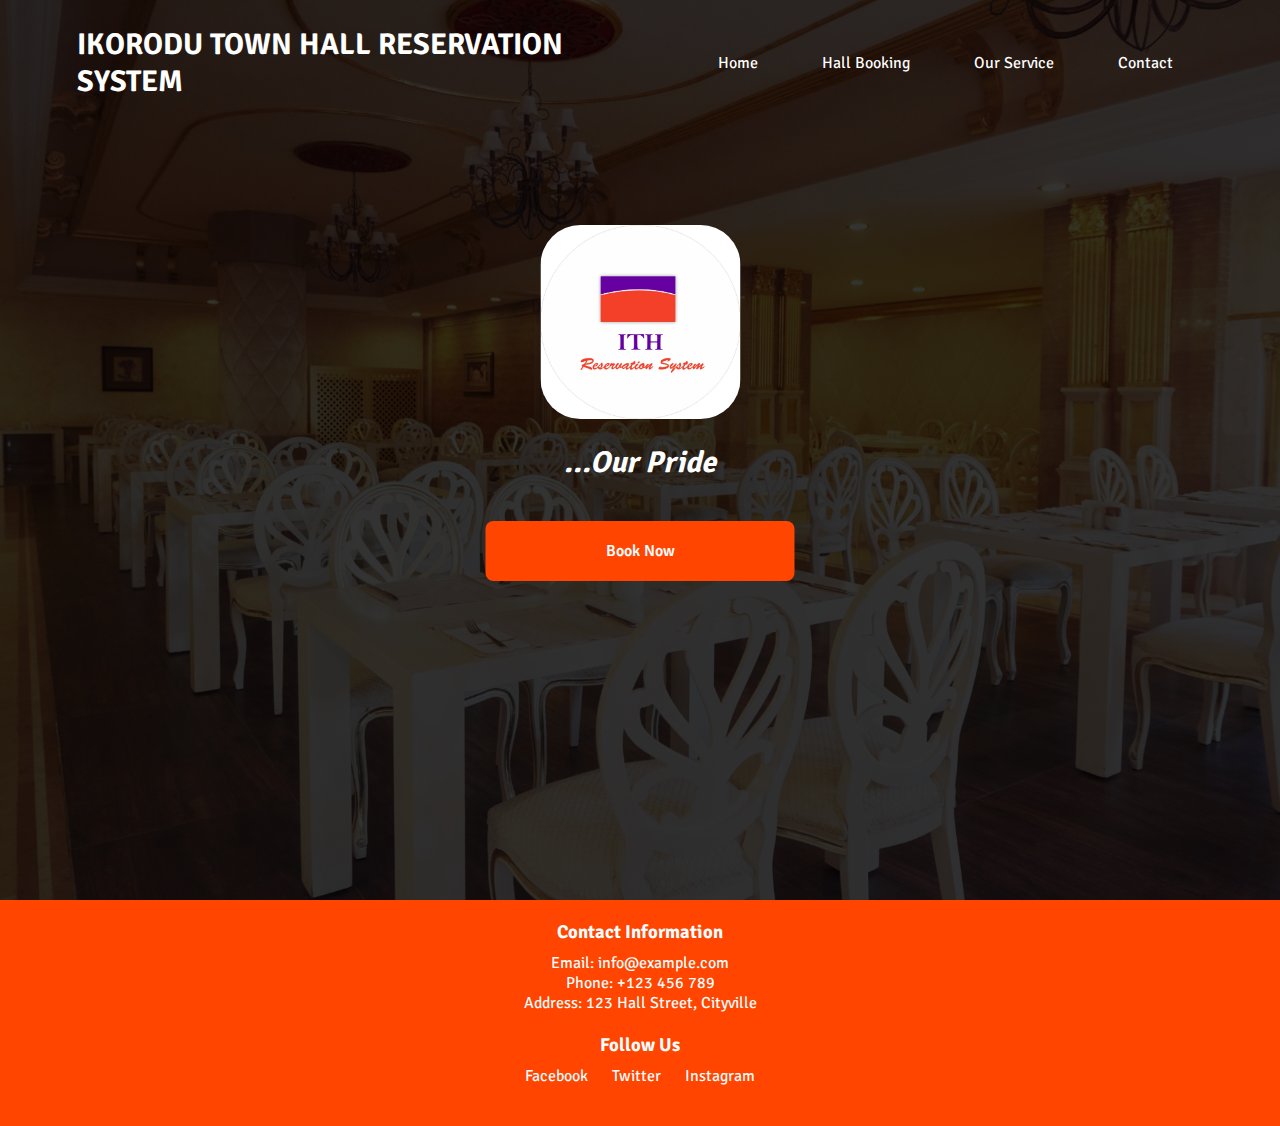
<file: index.html>
<!DOCTYPE html>
<html lang="en">
<head>
    <meta charset="UTF-8">
    <meta name="viewport" content="width=device-width, initial-scale=1.0">
    <link rel="stylesheet" href="CSS/index.css">
    <link rel="icon" href="IMG/ADLAT.png">
    <link rel="preconnect" href="https://fonts.googleapis.com">
<link rel="preconnect" href="https://fonts.gstatic.com" crossorigin>
<link href="https://fonts.googleapis.com/css2?family=Signika+Negative:wght@500&display=swap" rel="stylesheet">
    <title>Hall Booking</title>
</head>
<body>
    <section class="header">
        <div class="nav-link">
            <h1>IKORODU TOWN HALL RESERVATION SYSTEM</h1>
            <nav>
                <ul>
                    <li><a href="index.html">Home</a></li>
                    <li><a href="hall-booking.html">Hall Booking</a></li>
                    <li><a href="service.html">Our Service</a></li>
                    <li><a href="contact.html">Contact</a></li>
                    
                </ul>
            </nav>
        </div>
        <div class="main-hero">
           <nav>
            <img src="IMG/ITH.jpg" alt="ADLAT LOGO">
            <h1><em>...Our Pride</em> </h1>
            <a href="hall-booking.html">Book Now</a>
           </nav>
        </div>
    </section>
    <footer>
        <div class="contact-info">
          <h3>Contact Information</h3>
          <p>Email: info@example.com</p>
          <p>Phone: +123 456 789</p>
          <p>Address: 123 Hall Street, Cityville</p>
        </div>
        <div class="social-media">
          <h3>Follow Us</h3>
          <a href="#" target="_blank">Facebook</a>
          <a href="#" target="_blank">Twitter</a>
          <a href="#" target="_blank">Instagram</a>
        </div>
      </footer>
    
</body>
</html>
</file>
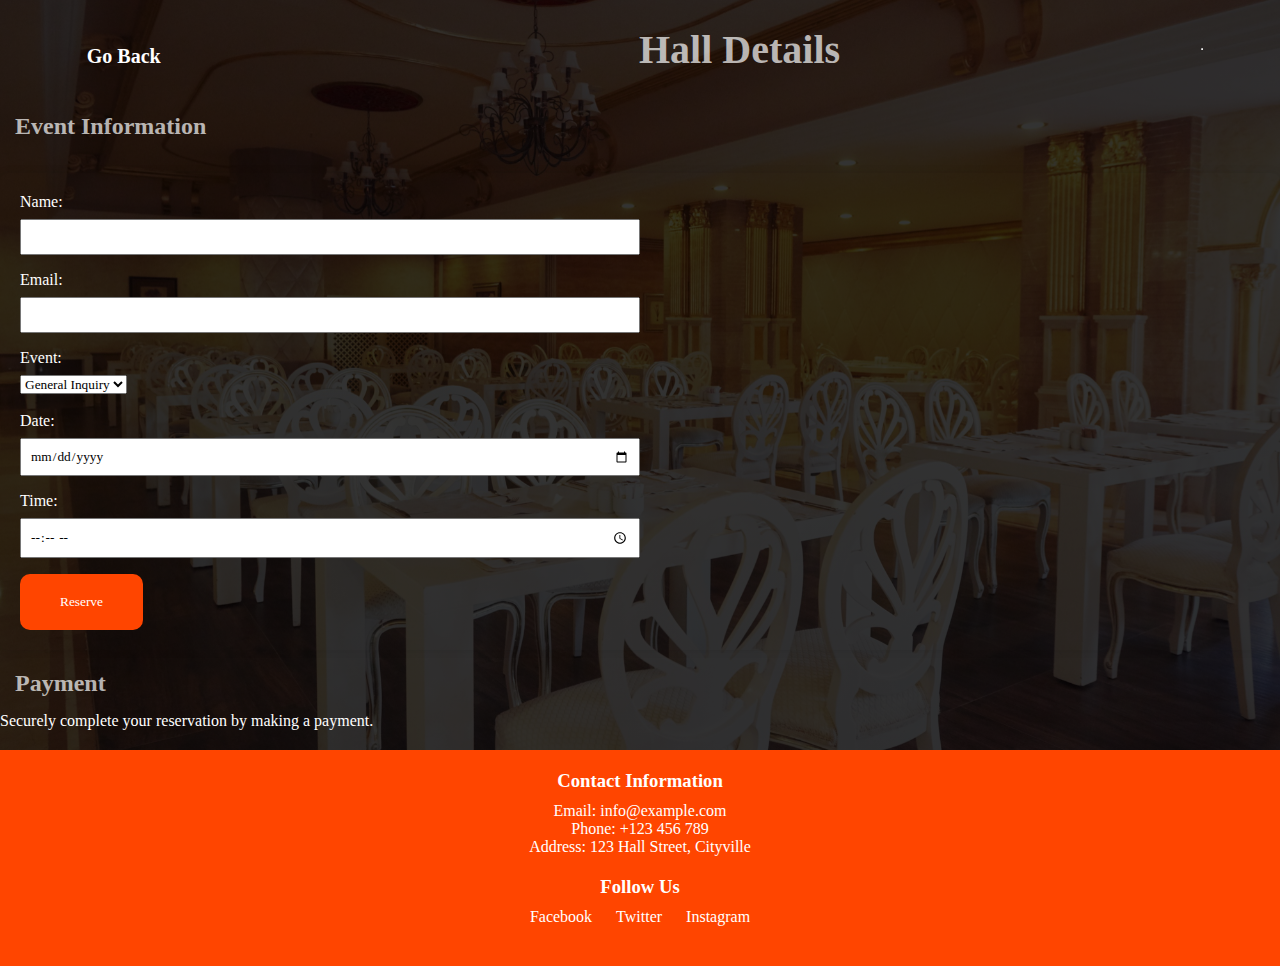
<file: book.html>
<!DOCTYPE html>
<html lang="en">
<head>
    <meta charset="UTF-8">
    <meta name="viewport" content="width=device-width, initial-scale=1.0">
    <link rel="stylesheet" href="CSS/book.css">
    <link rel="icon" href="images/logoTH.png">
    <title>Hall Reservation</title>
</head>
<body>
    <section class="all">
        <nav>
            <div class="nav-link">
                <h1><a href="service.html">Go Back</a></h1>
                <h1>Hall Details</h1>
                <hr>
            </div>  
        </nav>
        
       <div>
         <!-- Reservation Form Section -->
         <section class="reservation-form">
            <h2>Event Information</h2><br>
            <form id="reservationForm">
                <label for="name">Name:</label>
                <input type="text" id="name" required>

                <label for="email">Email:</label>
                <input type="email" id="email" required>

                <label for="reason">Event:</label>
            <select id="reason" name="reason">
                <option value="inquiry">General Inquiry</option>
                <option value="reservation">Reservation</option>
                <option value="feedback">Feedback</option>
                <option value="other">Other</option>
            </select><br>
            <input type="text" id="otherReason" name="otherReason" placeholder="Specify other reason" style="display: none;">
             <script>
                document.getElementById('reason').addEventListener('change', function () {
                    var otherReasonInput = document.getElementById('otherReason');
                    otherReasonInput.style.display = this.value === 'other' ? 'block' : 'none';
                });
            </script><br>
            
                
                <label for="date">Date:</label>
                <input type="date" id="date" required>
                
                <label for="time">Time:</label>
                <input type="time" id="time" required><br>
                
                <button type="button" onclick="submitReservation()">Reserve</button>
            </form>
            <div id="confirmation"></div>

            
                <h2>Payment</h2>
                <p>Securely complete your reservation by making a payment.</p>
                <!-- Include payment options and details here -->
             
        </section>

        <!-- Payment Section -->
         
      </div>

      <script src="script.js"></script>
       </div>
    </section>
    <footer>
        <div class="contact-info">
          <h3>Contact Information</h3>
          <p>Email: info@example.com</p>
          <p>Phone: +123 456 789</p>
          <p>Address: 123 Hall Street, Cityville</p>
        </div>
        <div class="social-media">
          <h3>Follow Us</h3>
          <a href="#" target="_blank">Facebook</a>
          <a href="#" target="_blank">Twitter</a>
          <a href="#" target="_blank">Instagram</a>
        </div>
      </footer>
        
</body>
</html>
</file>
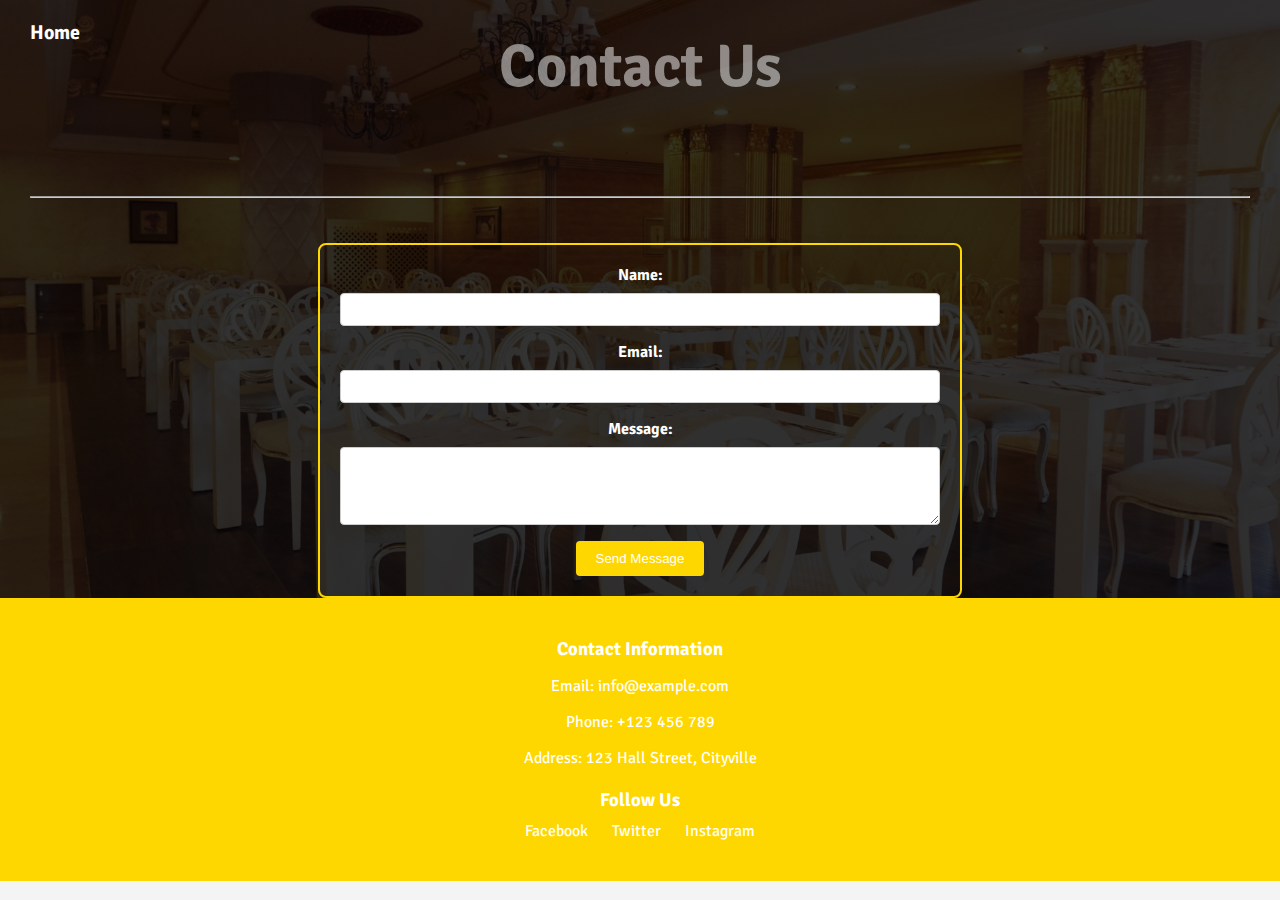
<file: contact.html>
<!DOCTYPE html>
<html lang="en">
<head>
    <meta charset="UTF-8">
    <meta name="viewport" content="width=device-width, initial-scale=1.0">
    <title>Contact Us</title>
    <link rel="icon" href="./IMG/ADLAT.png">
    <link rel="preconnect" href="https://fonts.googleapis.com">
<link rel="preconnect" href="https://fonts.gstatic.com" crossorigin>
<link href="https://fonts.googleapis.com/css2?family=Signika+Negative:wght@500&display=swap" rel="stylesheet">
    <style>
        body {
            font-family: 'Signika Negative';
            background-color: #f4f4f4;
            margin: 0;
            padding: 0;
        }
        .all {
            width: auto;
    height: auto;
    background: linear-gradient(rgba(0,0,0, 0.8), rgba(0,0,0, 0.8)), url(/IMG/HOME-BACKGROUND.jpg);
    background-size: cover;
    background-position: center;
    background-repeat: no-repeat;
        }
        header {
            background-color: transparent;
            color: #ffffff7e;
            text-align: center;
            padding: 1em;
            text-decoration: none;
            font-size: 30px;
        }
        header h1 {
            margin-top: auto;
        }
        header hr {
            border-bottom: solid  1.5px gold;
        }
        section form{
            
            max-width: 600px;
            margin:   auto ;
            padding: 20px;
            background-color: transparent;
            border-radius: 8px;
            box-shadow: 0 0 10px rgba(0, 0, 0, 0.1);
            border: #f4f4f4;
            border: 2px solid gold;

    /* Center the form horizontally */
    display: flex;
    flex-direction: column;
    align-items: center;
        }

        label {
            display: block;
            margin-bottom: 8px;
            font-weight: bold;
            color: white;
        }

        input, textarea {
            width: 100%;
            padding: 8px;
            margin-bottom: 16px;
            border: 1px solid #ccc;
            border-radius: 4px;
            box-sizing: border-box;
        }

        button {
            background-color: gold;
            color: #fff;
            padding: 10px 20px;
            border: none;
            border-radius: 4px;
            cursor: pointer;
        }
        header a h1{
            position: absolute;
            float: left;
            top: 20px;
            text-decoration: none;
            font-size: 20px;
        }

        footer {
    background-color: gold;
    color: #fff;
    padding: 20px;
    text-align: center;
  }
  
  .contact-info, .social-media {
    margin-bottom: 20px;
  }
  
  .contact-info h3, .social-media h3 {
    margin-bottom: 10px;
  }
  
  a {
    color: #fff;
    text-decoration: none;
    margin: 0 10px;
  }
  
  a:hover {
    text-decoration: none;
  }
    </style>
</head>
<body>
   <section class="all">
    <header>
        <h1>Contact Us</h1>
        <a href="index.html"><h1>Home</h1></a>
        <hr>
    </header>
    <section>
        <form action="#" method="post">
            <label for="name">Name:</label>
            <input type="text" id="name" name="name" required>

            <label for="email">Email:</label>
            <input type="email" id="email" name="email" required>

            <label for="message">Message:</label>
            <textarea id="message" name="message" rows="4" required></textarea>

            <button type="submit">Send Message</button>
        </form>
    </section>
   </section>
    <footer>
        <div class="contact-info">
          <h3>Contact Information</h3>
          <p>Email: info@example.com</p>
          <p>Phone: +123 456 789</p>
          <p>Address: 123 Hall Street, Cityville</p>
        </div>
        <div class="social-media">
          <h3>Follow Us</h3>
          <a href="#" target="_blank">Facebook</a>
          <a href="#" target="_blank">Twitter</a>
          <a href="#" target="_blank">Instagram</a>
        </div>
      </footer>
</body>
</html>
</file>
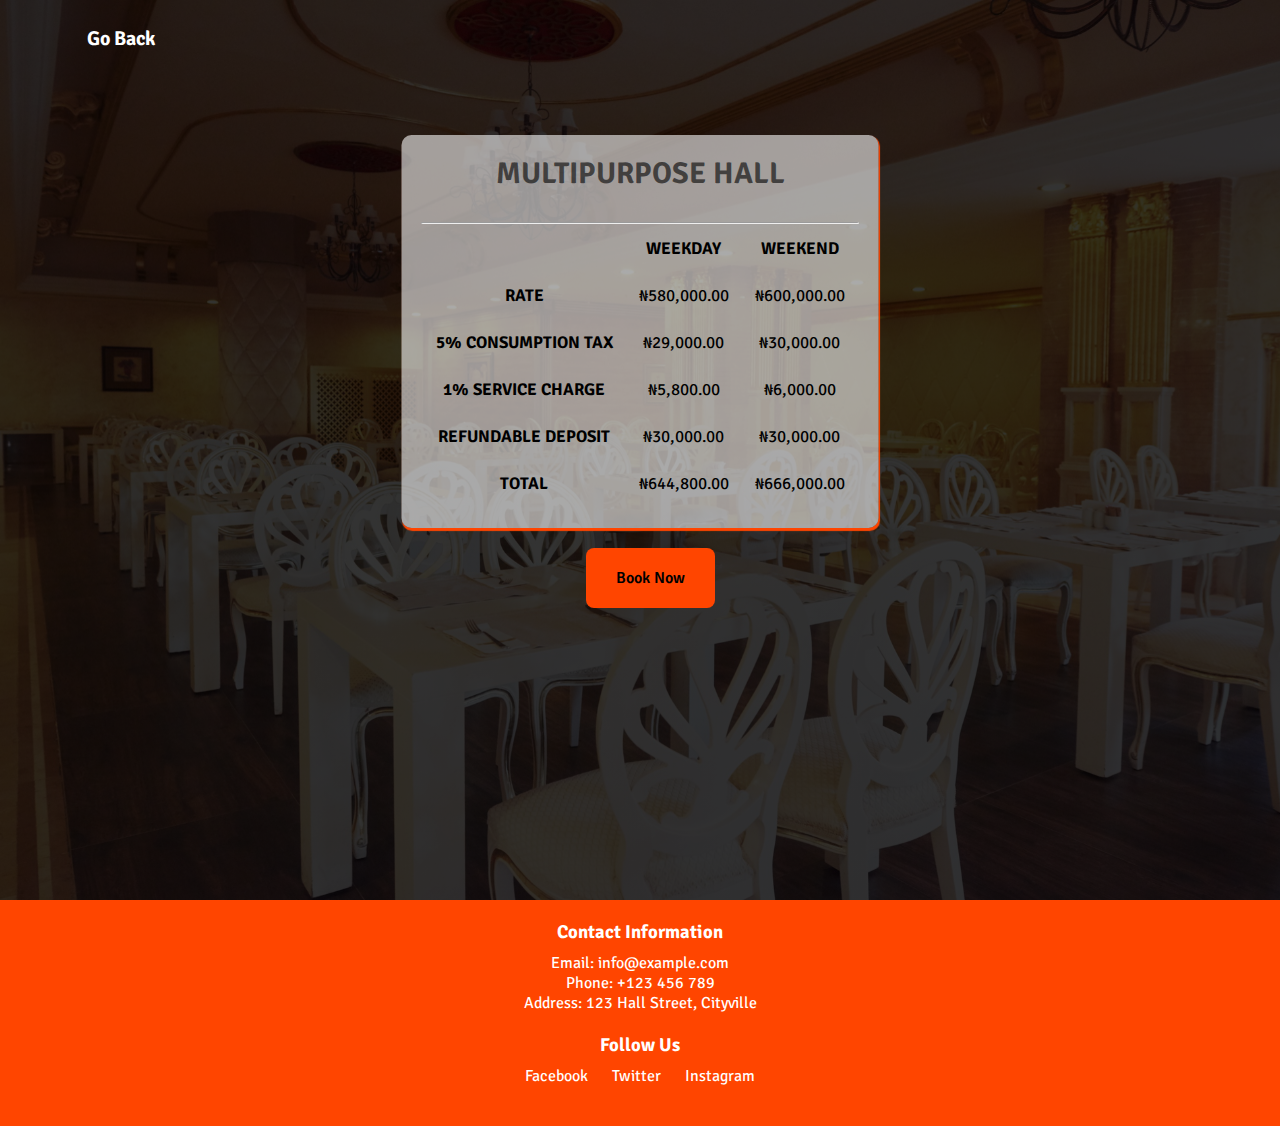
<file: hall-1.html>
<!DOCTYPE html>
<html lang="en">
<head>
    <meta charset="UTF-8">
    <meta name="viewport" content="width=device-width, initial-scale=1.0">
    <link rel="stylesheet" href="CSS/hall-1.css">
    <link rel="icon" href="./IMG/ADLAT.png">
    <link rel="preconnect" href="https://fonts.googleapis.com">
<link rel="preconnect" href="https://fonts.gstatic.com" crossorigin>
<link href="https://fonts.googleapis.com/css2?family=Signika+Negative:wght@500&display=swap" rel="stylesheet">
    <title>Multipurpose Hall</title>
</head>
<body>
    <section class="header">
        <div class="nav-link">
            <h1><a href="hall-booking.html">Go Back</a></h1>
        </div>       
        
    </section>
    <footer>
      <div class="contact-info">
        <h3>Contact Information</h3>
        <p>Email: info@example.com</p>
        <p>Phone: +123 456 789</p>
        <p>Address: 123 Hall Street, Cityville</p>
      </div>
      <div class="social-media">
        <h3>Follow Us</h3>
        <a href="#" target="_blank">Facebook</a>
        <a href="#" target="_blank">Twitter</a>
        <a href="#" target="_blank">Instagram</a>
      </div>
    </footer>
    
    <section class="multi-hall">
      <h1>MULTIPURPOSE HALL</h1>
      <hr>
      <div>
        <table>
          <thead>
            <tr>
              <th></th>
              <th>WEEKDAY</th>
              <th>WEEKEND</th>
            </tr>
          </thead>
          <tbody>
            <tr>
              <td><strong>RATE</strong></td>
              <td>&#x20A6;580,000.00</td>
              <td>&#x20A6;600,000.00</td>
            </tr>
            <tr>
              <td><strong>5% CONSUMPTION TAX</strong></td>
              <td>&#x20A6;29,000.00</td>
              <td>&#x20A6;30,000.00</td>
            </tr>
            <tr>
              <td><strong>1% SERVICE CHARGE</strong></td>
              <td>&#x20A6;5,800.00</td>
              <td>&#x20A6;6,000.00</td>
            </tr>
            <tr>
              <td><strong>REFUNDABLE DEPOSIT</strong></td>
              <td>&#x20A6;30,000.00</td>
              <td>&#x20A6;30,000.00</td>
            </tr>
            <tr>
              <td><strong>TOTAL</strong></td>
              <td>&#x20A6;644,800.00</td>
              <td>&#x20A6;666,000.00</td>
            </tr>
          </tbody>
      </div>
      <div>
        <nav class="btn"><a href="service.html">Book Now</a></nav>
      </div>
  </section>
    
</body>
</html>
</file>
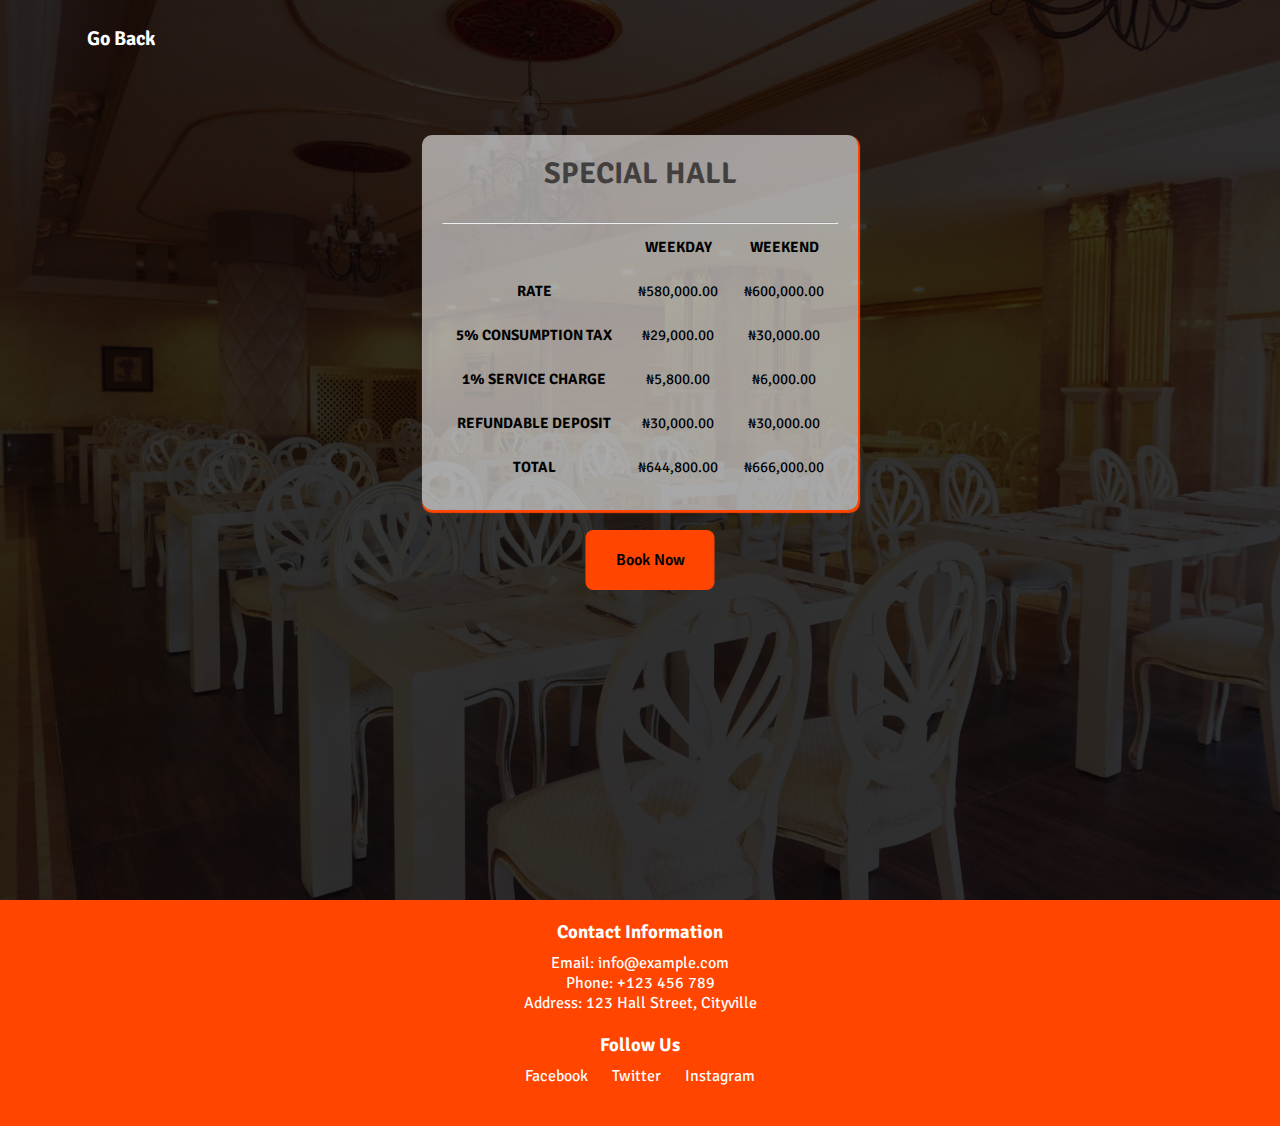
<file: hall-2.html>
<!DOCTYPE html>
<html lang="en">
<head>
    <meta charset="UTF-8">
    <meta name="viewport" content="width=device-width, initial-scale=1.0">
    <link rel="stylesheet" href="CSS/hall-2.css">
    <link rel="icon" href="./IMG/ADLAT.png">
    <link rel="preconnect" href="https://fonts.googleapis.com">
<link rel="preconnect" href="https://fonts.gstatic.com" crossorigin>
<link href="https://fonts.googleapis.com/css2?family=Signika+Negative:wght@500&display=swap" rel="stylesheet">
    <title>Special Hall</title>
</head>
<body>
    <section class="header">
        <div class="nav-link">
            <h1><a href="hall-booking.html">Go Back</a></h1>
        </div>
    </section>

    <footer>
      <div class="contact-info">
        <h3>Contact Information</h3>
        <p>Email: info@example.com</p>
        <p>Phone: +123 456 789</p>
        <p>Address: 123 Hall Street, Cityville</p>
      </div>
      <div class="social-media">
        <h3>Follow Us</h3>
        <a href="#" target="_blank">Facebook</a>
        <a href="#" target="_blank">Twitter</a>
        <a href="#" target="_blank">Instagram</a>
      </div>
    </footer>
    <section class="multi-hall">
        <h1>SPECIAL HALL</h1>
        <hr>
        <div>
          <table>
            <thead>
              <tr>
                <th></th>
                <th>WEEKDAY</th>
                <th>WEEKEND</th>
              </tr>
            </thead>
            <tbody>
              <tr>
                <td><strong>RATE</strong></td>
                <td>&#x20A6;580,000.00</td>
                <td>&#x20A6;600,000.00</td>
              </tr>
              <tr>
                <td><strong>5% CONSUMPTION TAX</strong></td>
                <td>&#x20A6;29,000.00</td>
                <td>&#x20A6;30,000.00</td>
              </tr>
              <tr>
                <td><strong>1% SERVICE CHARGE</strong></td>
                <td>&#x20A6;5,800.00</td>
                <td>&#x20A6;6,000.00</td>
              </tr>
              <tr>
                <td><strong>REFUNDABLE DEPOSIT</strong></td>
                <td>&#x20A6;30,000.00</td>
                <td>&#x20A6;30,000.00</td>
              </tr>
              <tr>
                <td><strong>TOTAL</strong></td>
                <td>&#x20A6;644,800.00</td>
                <td>&#x20A6;666,000.00</td>
              </tr>
            </tbody>
        </div>
        <div>
          <nav class="btn"><a href="service.html">Book Now</a></nav>
        </div>
        
    </section>
   

  
</body>
</html>
</file>
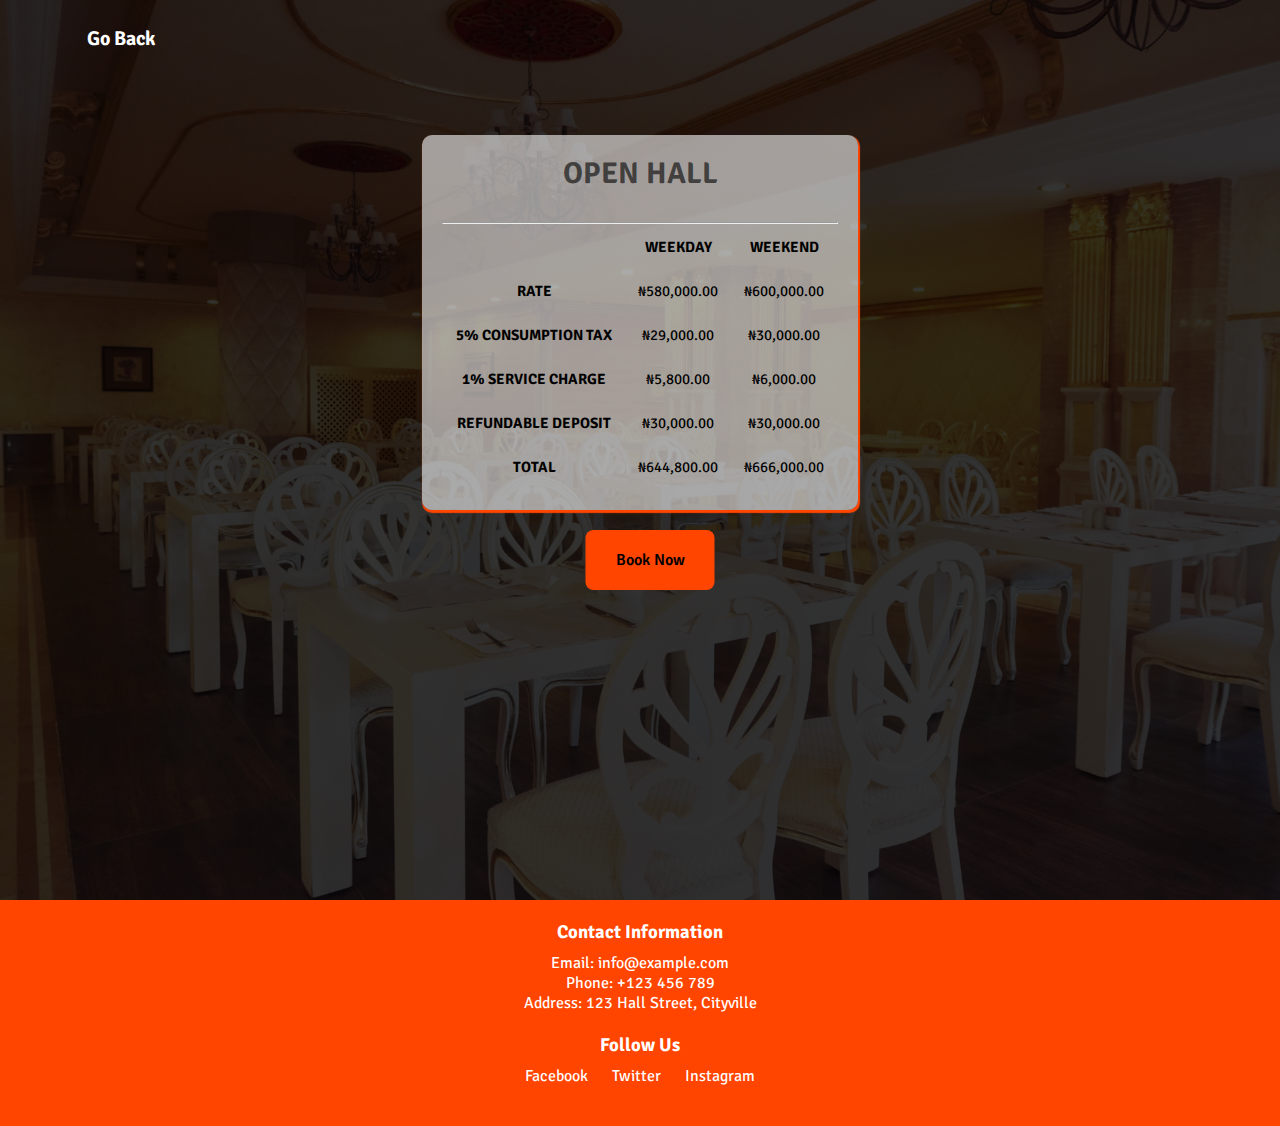
<file: hall-3.html>
<!DOCTYPE html>
<html lang="en">
<head>
    <meta charset="UTF-8">
    <meta name="viewport" content="width=device-width, initial-scale=1.0">
    <link rel="stylesheet" href="CSS/hall-3.css">
    <link rel="icon" href="./IMG/ADLAT.png">
    <link rel="preconnect" href="https://fonts.googleapis.com">
<link rel="preconnect" href="https://fonts.gstatic.com" crossorigin>
<link href="https://fonts.googleapis.com/css2?family=Signika+Negative:wght@500&display=swap" rel="stylesheet">
    <title>Open Hall</title>
</head>
<body>
    <section class="header">
        <div class="nav-link">
            <h1><a href="hall-booking.html">Go Back</a></h1>
        </div>
    </section>

    <footer>
      <div class="contact-info">
        <h3>Contact Information</h3>
        <p>Email: info@example.com</p>
        <p>Phone: +123 456 789</p>
        <p>Address: 123 Hall Street, Cityville</p>
      </div>
      <div class="social-media">
        <h3>Follow Us</h3>
        <a href="#" target="_blank">Facebook</a>
        <a href="#" target="_blank">Twitter</a>
        <a href="#" target="_blank">Instagram</a>
      </div>
    </footer>
    <section class="multi-hall">
        <h1>OPEN HALL</h1>
        <hr>
        <div>
          <table>
            <thead>
              <tr>
                <th></th>
                <th>WEEKDAY</th>
                <th>WEEKEND</th>
              </tr>
            </thead>
            <tbody>
              <tr>
                <td><strong>RATE</strong></td>
                <td>&#x20A6;580,000.00</td>
                <td>&#x20A6;600,000.00</td>
              </tr>
              <tr>
                <td><strong>5% CONSUMPTION TAX</strong></td>
                <td>&#x20A6;29,000.00</td>
                <td>&#x20A6;30,000.00</td>
              </tr>
              <tr>
                <td><strong>1% SERVICE CHARGE</strong></td>
                <td>&#x20A6;5,800.00</td>
                <td>&#x20A6;6,000.00</td>
              </tr>
              <tr>
                <td><strong>REFUNDABLE DEPOSIT</strong></td>
                <td>&#x20A6;30,000.00</td>
                <td>&#x20A6;30,000.00</td>
              </tr>
              <tr>
                <td><strong>TOTAL</strong></td>
                <td>&#x20A6;644,800.00</td>
                <td>&#x20A6;666,000.00</td>
              </tr>
            </tbody>
        </div>
        <div>
          <nav class="btn"><a href="service.html">Book Now</a></nav>
        </div>
        
    </section>
   

  
</body>
</html>
</file>
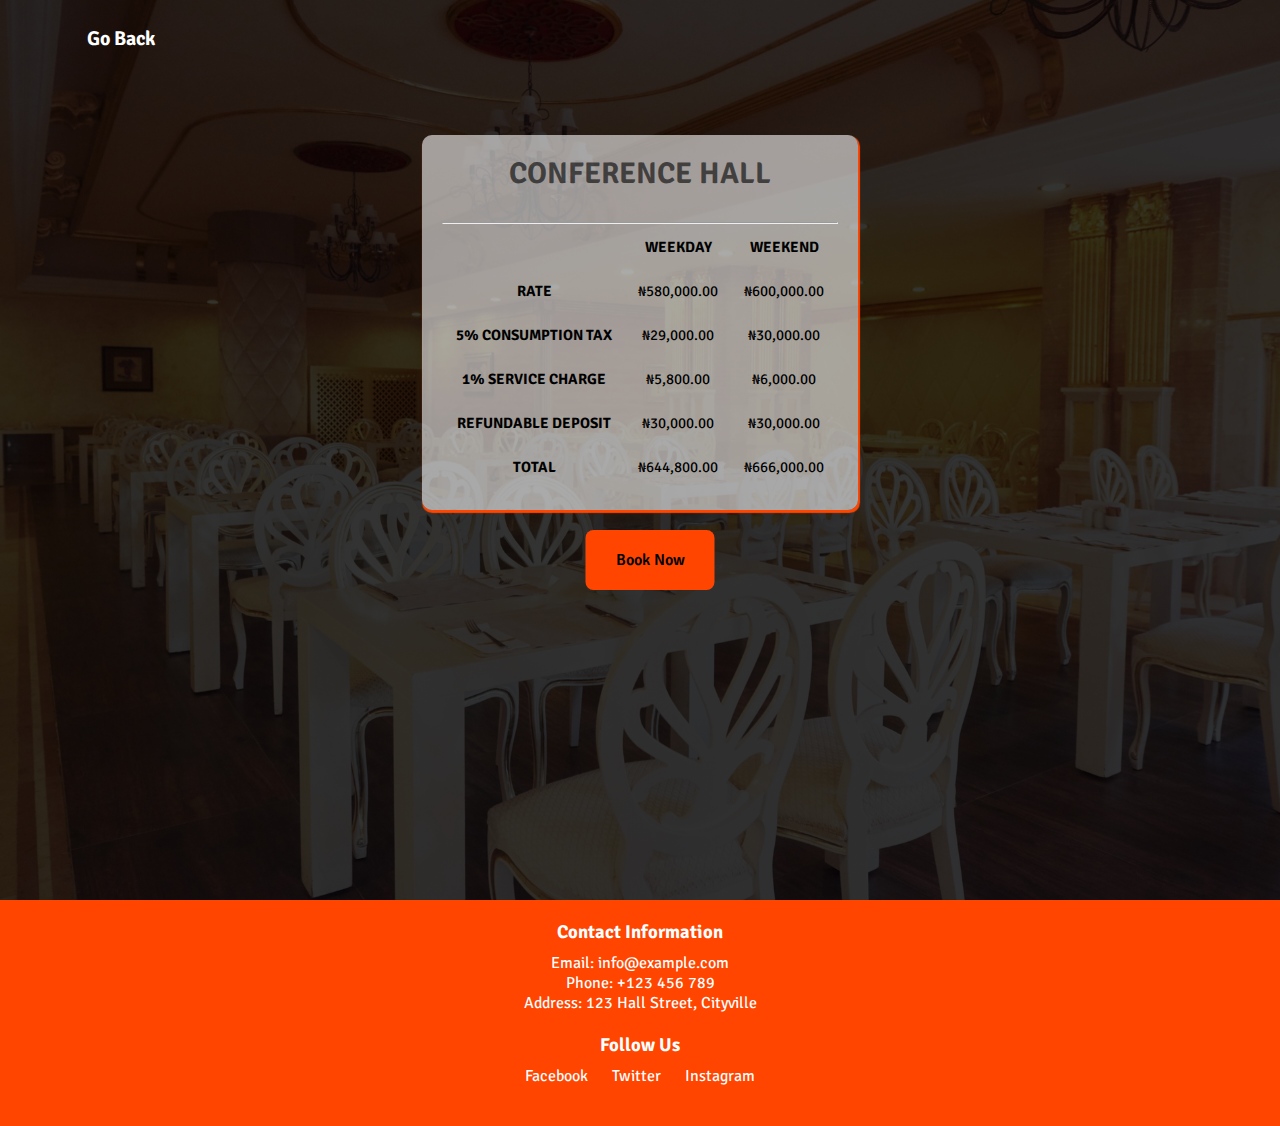
<file: hall-4.html>
<!DOCTYPE html>
<html lang="en">
<head>
    <meta charset="UTF-8">
    <meta name="viewport" content="width=device-width, initial-scale=1.0">
    <link rel="stylesheet" href="CSS/hall-4.css">
    <link rel="icon" href="./IMG/ADLAT.png">
    <link rel="preconnect" href="https://fonts.googleapis.com">
<link rel="preconnect" href="https://fonts.gstatic.com" crossorigin>
<link href="https://fonts.googleapis.com/css2?family=Signika+Negative:wght@500&display=swap" rel="stylesheet">
    <title>Conference Hall</title>
</head>
<body>
    <section class="header">
        <div class="nav-link">
            <h1><a href="hall-booking.html">Go Back</a></h1>
        </div>
    </section>

    <footer>
      <div class="contact-info">
        <h3>Contact Information</h3>
        <p>Email: info@example.com</p>
        <p>Phone: +123 456 789</p>
        <p>Address: 123 Hall Street, Cityville</p>
      </div>
      <div class="social-media">
        <h3>Follow Us</h3>
        <a href="#" target="_blank">Facebook</a>
        <a href="#" target="_blank">Twitter</a>
        <a href="#" target="_blank">Instagram</a>
      </div>
    </footer>
    <section class="multi-hall">
        <h1>CONFERENCE HALL</h1>
        <hr>
        <div>
          <table>
            <thead>
              <tr>
                <th></th>
                <th>WEEKDAY</th>
                <th>WEEKEND</th>
              </tr>
            </thead>
            <tbody>
              <tr>
                <td><strong>RATE</strong></td>
                <td>&#x20A6;580,000.00</td>
                <td>&#x20A6;600,000.00</td>
              </tr>
              <tr>
                <td><strong>5% CONSUMPTION TAX</strong></td>
                <td>&#x20A6;29,000.00</td>
                <td>&#x20A6;30,000.00</td>
              </tr>
              <tr>
                <td><strong>1% SERVICE CHARGE</strong></td>
                <td>&#x20A6;5,800.00</td>
                <td>&#x20A6;6,000.00</td>
              </tr>
              <tr>
                <td><strong>REFUNDABLE DEPOSIT</strong></td>
                <td>&#x20A6;30,000.00</td>
                <td>&#x20A6;30,000.00</td>
              </tr>
              <tr>
                <td><strong>TOTAL</strong></td>
                <td>&#x20A6;644,800.00</td>
                <td>&#x20A6;666,000.00</td>
              </tr>
            </tbody>
        </div>
        <div>
          <nav class="btn"><a href="service.html">Book Now</a></nav>
        </div>
        
    </section>
   
  
</body>
</html>
</file>
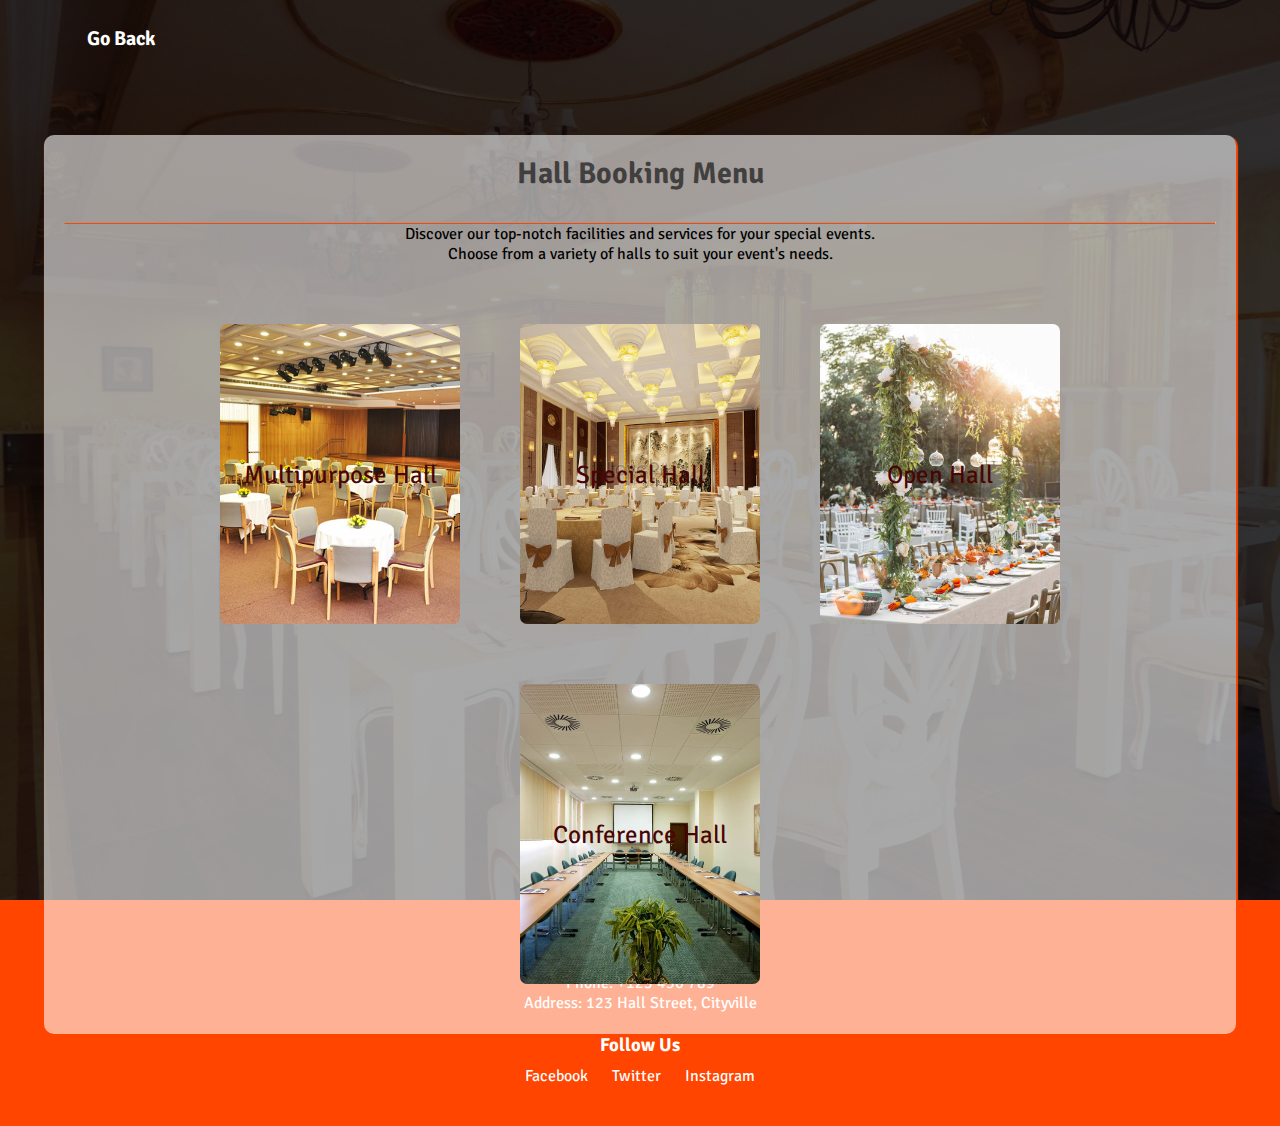
<file: hall-booking.html>
<!DOCTYPE html>
<html lang="en">
<head>
    <meta charset="UTF-8">
    <meta name="viewport" content="width=device-width, initial-scale=1.0">
    <link rel="stylesheet" href="CSS/hall-booking.css">
    <link rel="icon" href="./IMG/ADLAT.png">
    <link rel="preconnect" href="https://fonts.googleapis.com">
<link rel="preconnect" href="https://fonts.gstatic.com" crossorigin>
<link href="https://fonts.googleapis.com/css2?family=Signika+Negative:wght@500&display=swap" rel="stylesheet">
    <title>Hall Booking</title>
</head>
<body>
    <section class="header">
        <div class="nav-link">
            <h1><a href="index.html">Go Back</a></h1>
        </div>
    </section>
    <section class="hall-booking">
        <h1> Hall Booking Menu</h1>
        <hr>
        <p>Discover our top-notch facilities and services for your special events.</p>
        <p>Choose from a variety of halls to suit your event's needs.</p>
            <div class="hall">
                <div class="hall-1"><a href="hall-1.html">Multipurpose Hall</a></div>
                <div class="hall-2"><a href="hall-2.html">Special Hall</a></div>
                <div class="hall-3"><a href="hall-3.html">Open Hall</a></div>
                <div class="hall-4"><a href="hall-4.html">Conference Hall</a></div>
            </div>
            
    </section>
    <footer>
        <div class="contact-info">
          <h3>Contact Information</h3>
          <p>Email: info@example.com</p>
          <p>Phone: +123 456 789</p>
          <p>Address: 123 Hall Street, Cityville</p>
        </div>
        <div class="social-media">
          <h3>Follow Us</h3>
          <a href="#" target="_blank">Facebook</a>
          <a href="#" target="_blank">Twitter</a>
          <a href="#" target="_blank">Instagram</a>
        </div>
      </footer>
</body>
</html>
</file>
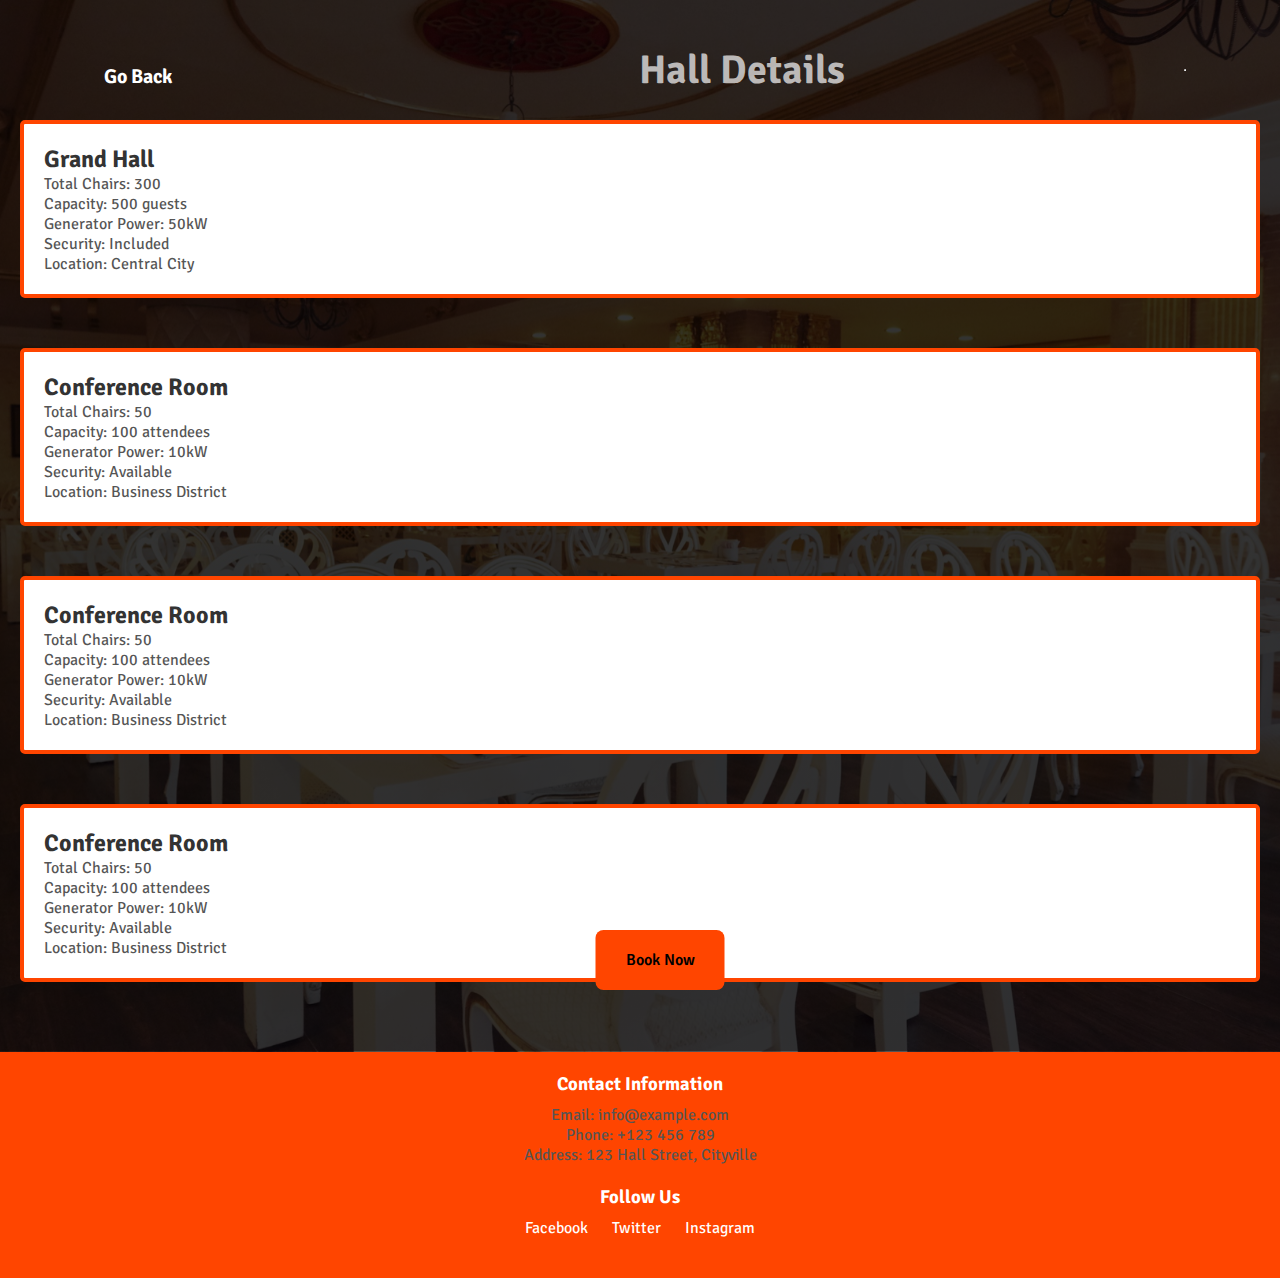
<file: service.html>
<!DOCTYPE html>
<html lang="en">
<head>
    <meta charset="UTF-8">
    <meta name="viewport" content="width=device-width, initial-scale=1.0">
    <link rel="stylesheet" href="CSS/service.css">
    <link rel="icon" href="./IMG/ADLAT.png">
    <link rel="preconnect" href="https://fonts.googleapis.com">
<link rel="preconnect" href="https://fonts.gstatic.com" crossorigin>
<link href="https://fonts.googleapis.com/css2?family=Signika+Negative:wght@500&display=swap" rel="stylesheet">
    <title>Services</title>
</head>
<body>
    <section class="all">
        <nav>
            <div class="nav-link">
                <h1><a href="hall-booking.html">Go Back</a></h1>
                <h1>Hall Details</h1>
                <hr>
            </div>  
        </nav>
         
            
        
            <div class="service">
                <h2>Grand Hall</h2>
                <p>Total Chairs: 300</p>
                <p>Capacity: 500 guests</p>
                <p>Generator Power: 50kW</p>
                <p>Security: Included</p>
                <p>Location: Central City</p>
            </div>
    
            <div class="service">
                <h2>Conference Room</h2>
                <p>Total Chairs: 50</p>
                <p>Capacity: 100 attendees</p>
                <p>Generator Power: 10kW</p>
                <p>Security: Available</p>
                <p>Location: Business District</p>
            </div>
    
            <div class="service">
                <h2>Conference Room</h2>
                <p>Total Chairs: 50</p>
                <p>Capacity: 100 attendees</p>
                <p>Generator Power: 10kW</p>
                <p>Security: Available</p>
                <p>Location: Business District</p>
            </div>
    
            <div class="service">
                <h2>Conference Room</h2>
                <p>Total Chairs: 50</p>
                <p>Capacity: 100 attendees</p>
                <p>Generator Power: 10kW</p>
                <p>Security: Available</p>
                <p>Location: Business District</p>
            </div>
            <div>
                <nav class="btn"><a href="book.html">Book Now</a></nav>
              </div>
    </section>

      
    <footer>
        <div class="contact-info">
          <h3>Contact Information</h3>
          <p>Email: info@example.com</p>
          <p>Phone: +123 456 789</p>
          <p>Address: 123 Hall Street, Cityville</p>
        </div>
        <div class="social-media">
          <h3>Follow Us</h3>
          <a href="#" target="_blank">Facebook</a>
          <a href="#" target="_blank">Twitter</a>
          <a href="#" target="_blank">Instagram</a>
        </div>
      </footer>
</body>
</html>
</file>
<file: CSS/index.css>
* {
  margin: 0%;
  padding: 0%;
  font-family: "Signika Negative";
}
section {
  width: 100%;
  height: 100vh;
  background: linear-gradient(rgba(0, 0, 0, 0.8), rgba(0, 0, 0, 0.8)),
    url(/IMG/HOME-BACKGROUND.jpg);
  background-size: cover;
  background-position: center;
  background-repeat: no-repeat;
}

.nav-link {
  display: flex;
  padding: 2% 6%;
  align-items: center;
  justify-content: center;
}
.nav-link h1 {
  padding-right: 80px;
  font-size: 30px;
  flex: 1;
  text-align: left;
  color: white;
}
.nav-link nav ul li {
  display: inline-block;
  padding: 10px 20px;
  position: relative;
}
.nav-link nav ul li a {
  text-decoration: none;
  color: #fff;
}
.nav-link nav ul li a:hover {
  color: orangered;
}
.nav-link nav ul li:hover {
  scale: 1.5;
  transition: all 1.5s;
}
.main-hero {
  position: absolute;
  top: 25%;
  left: 50%;
  transform: translate(-50%);
}
.main-hero nav {
  display: flex;
  flex-direction: column;
  text-align: center;
}
.main-hero nav h1 {
  font-size: 30px;
  color: #fff;
  margin-bottom: 40px;
}
.main-hero nav img {
  width: 200px;
  position: relative;
  top: 0;
  left: 50%;
  transform: translate(-50%);
  margin-bottom: 25px;
  border-radius: 40px;
}
.main-hero nav a {
  display: inline-block;
  text-decoration: none;
  padding: 20px 120px;
  background-color: orangered;
  color: white;
  font-weight: 600;
  border-radius: 8px;
}
.main-hero nav a:hover {
  background-color: rgba(0, 0, 0, 0.8);
  color: #fff;
  transition: all 2s;
}

footer {
  background-color: orangered;
  color: #fff;
  padding: 20px;
  text-align: center;
}

.contact-info,
.social-media {
  margin-bottom: 20px;
}

.contact-info h3,
.social-media h3 {
  margin-bottom: 10px;
}

a {
  color: #fff;
  text-decoration: none;
  margin: 0 10px;
}

a:hover {
  text-decoration: underline;
}
</file>
<file: CSS/book.css>
* {
  margin: 0%;
  padding: 0%;
  font-family: "Signika Negative";
}
.all {
  width: auto;
  height: 750px;

  background: linear-gradient(rgba(0, 0, 0, 0.8), rgba(0, 0, 0, 0.8)),
    url(/IMG/HOME-BACKGROUND.jpg);
  background-size: cover;
  background-position: center;
  background-repeat: no-repeat;
}
.nav-link {
  display: flex;

  padding: 2% 6%;
  align-items: center;
  justify-content: center;
}
.nav-link h1 {
  padding-right: 80px;
  font-size: 40px;
  flex: 1;
  text-align: left;
  color: #ffffffb2;
}
.nav-link h1 a {
  text-decoration: none;
  color: #fff;
  font-size: 20px;
}

form {
  width: auto;
  height: auto;

  padding: 20px;
  border-radius: 8px;
  box-shadow: 0 0 10px rgba(0, 0, 0, 0.1);
}

h1 {
  text-align: center;
  color: white;
}

h2 {
  color: #ffffffb2;
  margin: 15px;
}
.reservation-form,
.payment {
  margin-bottom: 30px;
  padding-bottom: 20px;
  color: white;
  border: #fff;
}

label {
  display: block;
  margin-bottom: 8px;
}

input {
  width: 50%;
  padding: 8px;
  margin-bottom: 16px;
  box-sizing: border-box;
}

button {
  background-color: orangered;
  color: #fff;
  padding: 20px 40px;
  cursor: pointer;
  border: none;
  border-radius: 10px;
}

button:hover {
  text-decoration: none;
  background-color: black;
  padding: ;
  color: white;
  font-size: 18px;
  transition: all 1s;
}

#confirmation {
  margin-top: 20px;
}
footer {
  background-color: orangered;
  color: #fff;
  padding: 20px;
  text-align: center;
}

.contact-info,
.social-media {
  margin-bottom: 20px;
}

.contact-info h3,
.social-media h3 {
  margin-bottom: 10px;
}

a {
  color: #fff;
  text-decoration: none;
  margin: 0 10px;
}

a:hover {
  text-decoration: none;
}
</file>
<file: CSS/hall-1.css>
*{
    margin: 0%;
    padding: 0%;
    font-family: 'Signika Negative';
}
.header{
    width: 100%;
    height: 100vh;
    background: linear-gradient(rgba(0,0,0, 0.8), rgba(0,0,0, 0.8)), url(/IMG/HOME-BACKGROUND.jpg);
    background-size: cover;
    background-position: center;
    background-repeat: no-repeat;
    
}
.nav-link{
    display: Flex;
    padding: 2% 6%;
    align-items: center;
    justify-content: center;

}
.nav-link h1{
    padding-right: 80px;
    font-size: 20px;
    flex: 1;
    text-align: left;
    color: #fff;
}
.nav-link h1 a{
    text-decoration: none;
    color: #fff;
}
.multi-hall{
    width: auto;
    border-radius: 10px;
    box-shadow: 1px 2px 1px 0.5px orangered;
    position: absolute;
    background-color: rgba(255, 255, 255, 0.584);
    top: 15%;
    left: 50%;
    transform: translate(-50%);
    padding: 20px;
    text-align: center;
    
}
.multi-hall h1{
    font-size: 30px;
    margin-bottom: 30px;
    color: #00000097;
}
table {
     width: auto;
}
  
th, td {
    padding: 12px;
    text-align: center;
    font-size: 17px;
}
.btn a{
    position: absolute;
    bottom: -80px;
    display: inline-block;
    text-decoration: none;
    padding: 20px 30px;
    background-color: orangered;
    color: #000;
    font-weight: 600;
    border-radius: 8px;
    transform: translate(-50%);
    text-decoration: none;
}
.btn a:hover{
    background-color: rgba(0,0,0, 0.8);
    color: #fff;
    transition: all 2s;
    text-decoration: none;
}

footer {
    background-color: orangered;
    color: #fff;
    padding: 20px;
    text-align: center;
  }
  
  .contact-info, .social-media {
    margin-bottom: 20px;
  }
  
  .contact-info h3, .social-media h3 {
    margin-bottom: 10px;
  }
  
  a {
    color: #fff;
    text-decoration: none;
    margin: 0 10px;
  }
  
  a:hover {
    text-decoration: underline;
  }
</file>
<file: CSS/hall-2.css>
*{
    margin: 0%;
    padding: 0%;
    font-family: 'Signika Negative';
}
.header{
    width: 100%;
    height: 100vh;
    background: linear-gradient(rgba(0,0,0, 0.8), rgba(0,0,0, 0.8)), url(/IMG/HOME-BACKGROUND.jpg);
    background-size: cover;
    background-position: center;
    background-repeat: no-repeat;
    
}
.nav-link{
    display: Flex;
    padding: 2% 6%;
    align-items: center;
    justify-content: center;

}
.nav-link h1{
    padding-right: 80px;
    font-size: 20px;
    flex: 1;
    text-align: left;
    color: #fff;
}
.nav-link h1 a{
    text-decoration: none;
    color: #fff;
}
.multi-hall{
    width: auto;
    border-radius: 10px;
    box-shadow: 1px 2px 1px 0.5px orangered;
    position: absolute;
    background-color: rgba(255, 255, 255, 0.584);
    top: 15%;
    left: 50%;
    transform: translate(-50%);
    padding: 20px;
    text-align: center;
}
.multi-hall h1{
    font-size: 30px;
    margin-bottom: 30px;
    color: #00000097;
}
table {
    width: 100%;
}
  
th, td {
    padding: 12px;
    text-align: center;
    font-size: 15px;
}
.btn a{
    position: absolute;
    bottom: -80px;
    display: inline-block;
    text-decoration: none;
    padding: 20px 30px;
    background-color: orangered;
    color: #000;
    font-weight: 600;
    border-radius: 8px;
    transform: translate(-50%);
}
.btn a:hover{
    background-color: rgba(0,0,0, 0.8);
    color: #fff;
    transition: all 2s;
    text-decoration: none;
}

footer {
    background-color: orangered;
    color: #fff;
    padding: 20px;
    text-align: center;
  }
  
  .contact-info, .social-media {
    margin-bottom: 20px;
  }
  
  .contact-info h3, .social-media h3 {
    margin-bottom: 10px;
  }
  
  a {
    color: #fff;
    text-decoration: none;
    margin: 0 10px;
  }
  
  a:hover {
    text-decoration: underline;
  }
</file>
<file: CSS/hall-3.css>
* {
  margin: 0%;
  padding: 0%;
  font-family: "Signika Negative";
}
.header {
  width: 100%;
  height: 100vh;
  background: linear-gradient(rgba(0, 0, 0, 0.8), rgba(0, 0, 0, 0.8)),
    url(/IMG/HOME-BACKGROUND.jpg);
  background-size: cover;
  background-position: center;
  background-repeat: no-repeat;
}
.nav-link {
  display: Flex;
  padding: 2% 6%;
  align-items: center;
  justify-content: center;
}
.nav-link h1 {
  padding-right: 80px;
  font-size: 20px;
  flex: 1;
  text-align: left;
  color: #fff;
}
.nav-link h1 a {
  text-decoration: none;
  color: #fff;
}
.multi-hall {
  width: auto;
  border-radius: 10px;
  box-shadow: 1px 2px 1px 0.5px orangered;
  position: absolute;
  background-color: rgba(255, 255, 255, 0.584);
  top: 15%;
  left: 50%;
  transform: translate(-50%);
  padding: 20px;
  text-align: center;
}
.multi-hall h1 {
  font-size: 30px;
  margin-bottom: 30px;
  color: #00000097;
}
table {
  width: 100%;
}

th,
td {
  padding: 12px;
  text-align: center;
  font-size: 15px;
}
.btn a {
  position: absolute;
  bottom: -80px;
  display: inline-block;
  text-decoration: none;
  padding: 20px 30px;
  background-color: orangered;
  color: #000;
  font-weight: 600;
  border-radius: 8px;
  transform: translate(-50%);
}
.btn a:hover {
  background-color: rgba(0, 0, 0, 0.8);
  color: #fff;
  transition: all 2s;
  text-decoration: none;
}

footer {
  background-color: orangered;
  color: #fff;
  padding: 20px;
  text-align: center;
}

.contact-info,
.social-media {
  margin-bottom: 20px;
}

.contact-info h3,
.social-media h3 {
  margin-bottom: 10px;
}

a {
  color: #fff;
  text-decoration: none;
  margin: 0 10px;
}

a:hover {
  text-decoration: underline;
}
</file>
<file: CSS/hall-4.css>
*{
    margin: 0%;
    padding: 0%;
    font-family: 'Signika Negative';
}
.header{
    width: 100%;
    height: 100vh;
    background: linear-gradient(rgba(0,0,0, 0.8), rgba(0,0,0, 0.8)), url(/IMG/HOME-BACKGROUND.jpg);
    background-size: cover;
    background-position: center;
    background-repeat: no-repeat;
    
}
.nav-link{
    display: Flex;
    padding: 2% 6%;
    align-items: center;
    justify-content: center;

}
.nav-link h1{
    padding-right: 80px;
    font-size: 20px;
    flex: 1;
    text-align: left;
    color: #fff;
}
.nav-link h1 a{
    text-decoration: none;
    color: #fff;
}
.multi-hall{
    width: auto;
    border-radius: 10px;
    box-shadow: 1px 2px 1px 0.5px orangered;
    position: absolute;
    background-color: rgba(255, 255, 255, 0.584);
    top: 15%;
    left: 50%;
    transform: translate(-50%);
    padding: 20px;
    text-align: center;
}
.multi-hall h1{
    font-size: 30px;
    margin-bottom: 30px;
    color: #00000097;
}
table {
    width: auto;
}
  
th, td {
    padding: 12px;
    text-align: center;
    font-size: 15px;
}
.btn a{
    position: absolute;
    bottom: -80px;
    display: inline-block;
    text-decoration: none;
    padding: 20px 30px;
    background-color: orangered;
    color: #000;
    font-weight: 600;
    border-radius: 8px;
    transform: translate(-50%);
}
.btn a:hover{
    background-color: rgba(0,0,0, 0.8);
    color: #fff;
    transition: all 2s;
    text-decoration: none;
}

  footer {
    background-color: orangered;
    color: #fff;
    padding: 20px;
    text-align: center;
  }
  
  .contact-info, .social-media {
    margin-bottom: 20px;
  }
  
  .contact-info h3, .social-media h3 {
    margin-bottom: 10px;
  }
  
  a {
    color: #fff;
    text-decoration: none;
    margin: 0 10px;
  }
  
  a:hover {
    text-decoration: underline;
  }
</file>
<file: CSS/hall-booking.css>
*{
    margin: 0%;
    padding: 0%;
    font-family: 'Signika Negative';
}
.header{
    width: 100%;
    height: 100vh;
    background: linear-gradient(rgba(0,0,0, 0.8), rgba(0,0,0, 0.8)), url(/IMG/HOME-BACKGROUND.jpg);
    background-size: cover;
    background-position: center;
    background-repeat: no-repeat;
    
}
.nav-link{
    display: Flex;
    padding: 2% 6%;
    align-items: center;
    justify-content: center;

}
.nav-link h1{
    padding-right: 80px;
    font-size: 20px;
    flex: 1;
    text-align: left;
    color: #fff;
}
.nav-link h1 a{
    text-decoration: none;
    color: #fff;
}
.hall-booking{
    width: 90%;
    border-radius: 10px;
    box-shadow: 1px 2px 1px 0.5px orangered;
    position: absolute;
    background-color: rgba(255, 255, 255, 0.584);
    top: 15%;
    left: 50%;
    transform: translate(-50%);
    padding: 20px;
    text-align: center;
    z-index: 2;
}
.hall-booking h1{
    font-size: 30px;
    margin-bottom: 30px;
    color: #00000097;
}
.hall-booking hr{
    border-bottom: solid 1.5px orangered;
}
.hall-booking .hall{
    display: Flex;
    flex-wrap: Wrap;
    justify-content: center;
    margin-top: 30px;
    align-items: center;
}
.hall-booking .hall div{
    width: 240px;
    height: 300px;
    border-radius: 7px;
    background-color: black;
    margin: 30px;
    display: flex;
    justify-content: center;
    align-items: center;
}
.hall-booking .hall .hall-1{
    background-image: url(/IMG/multipurposeHall.jpg);
    background-position: center;
    background-size: cover;
}
.hall-booking .hall .hall-2{
    background-image: url(/IMG/SPECIAL\ HALL.jpg);
    background-position: center;
    background-size: cover;
}
.hall-booking .hall .hall-3{
    background-image: url(/IMG/OPEN\ HALL.jpg);
    background-position: center;
    background-size: cover;
}
.hall-booking .hall .hall-4{
    background-image: url(/IMG/CONFERENCE\ HALL.jpeg);
    background-position: center;
    background-size: cover;
}
.hall-booking .hall div a{
    color:  rgb(73, 4, 4);
    font-size: 25px;
    font-weight: 400;
}
.hall-booking .hall div a:hover{
    text-decoration: none;
    background-color: orangered;
    padding: 70px 70px;
    color: #000;
    font-size: 18px;
    transition: all 1s;
}

footer {
    background-color: orangered;
    color: #fff;
    padding: 20px;
    text-align: center;
  }
  
  .contact-info, .social-media {
    margin-bottom: 20px;
  }
  
  .contact-info h3, .social-media h3 {
    margin-bottom: 10px;
  }
  
  a {
    color: #fff;
    text-decoration: none;
    margin: 0 10px;
  }
  
  a:hover {
    text-decoration: underline;
  }
</file>
<file: CSS/service.css>
* {
  margin: 0%;
  padding: 0%;
  font-family: "Signika Negative";
}
.all {
  width: auto;
  height: auto;
  background: linear-gradient(rgba(0, 0, 0, 0.8), rgba(0, 0, 0, 0.8)),
    url(/IMG/HOME-BACKGROUND.jpg);
  background-size: cover;
  background-position: center;
  background-repeat: no-repeat;
}
.nav-link {
  display: flex;
  padding: 2% 6%;
  align-items: center;
  justify-content: center;
}
.nav-link h1 {
  padding-right: 80px;
  font-size: 40px;
  flex: 1;
  text-align: left;
  color: #ffffffb2;
}
.nav-link h1 a {
  text-decoration: none;
  color: #fff;
  font-size: 20px;
}

section {
  justify-content: space-around;
  background-color: #fff;
  box-shadow: 0 0 10px rgba(0, 0, 0, 0.1);

  padding: 20px;
}

.service {
  flex: 0 0 45%;
  margin-bottom: 50px;
  padding: 20px;
  border: 4px solid orangered;
  border-radius: 5px;
  background-color: #fff;
}

.service:hover {
  transform: scale(1);
}

h2 {
  color: #333;
}

p {
  color: #555;
}
.btn a {
  position: absolute;
  top: 910px;
  left: 650px;
  display: inline-block;
  text-decoration: none;
  padding: 20px 30px;
  background-color: orangered;
  color: #000;
  font-weight: 600;
  border-radius: 8px;
  transform: translate(-50%);
  text-decoration: none;
  margin-top: 20px;
}
.btn a:hover {
  background-color: rgba(0, 0, 0, 0.8);
  color: #fff;
  transition: all 2s;
  text-decoration: none;
}

footer {
    background-color: orangered;
    color: #fff;
    padding: 20px;
    text-align: center;
  }
  
  .contact-info,
  .social-media {
    margin-bottom: 20px;
  }
  
  .contact-info h3,
  .social-media h3 {
    margin-bottom: 10px;
  }
  
  a {
    color: #fff;
    text-decoration: none;
    margin: 0 10px;
  }
  
  a:hover {
    text-decoration: underline;
  }
</file>
